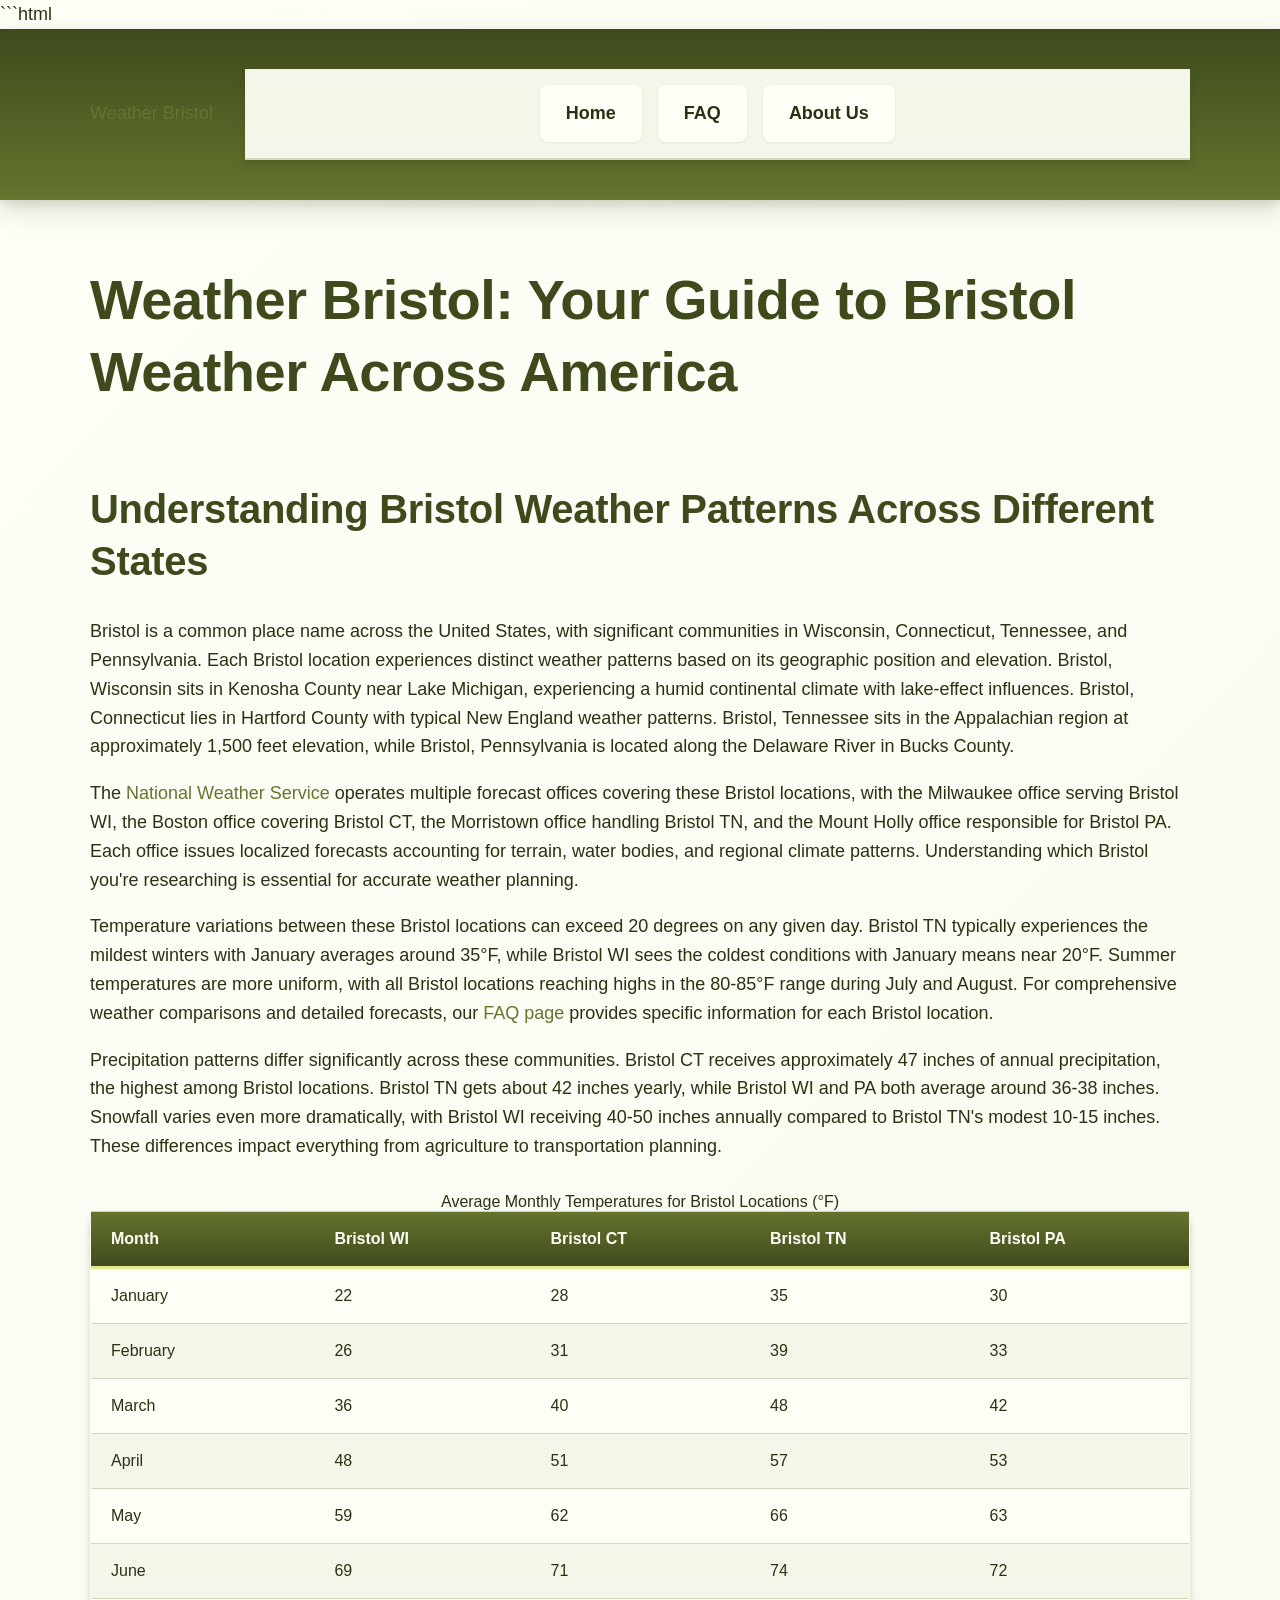
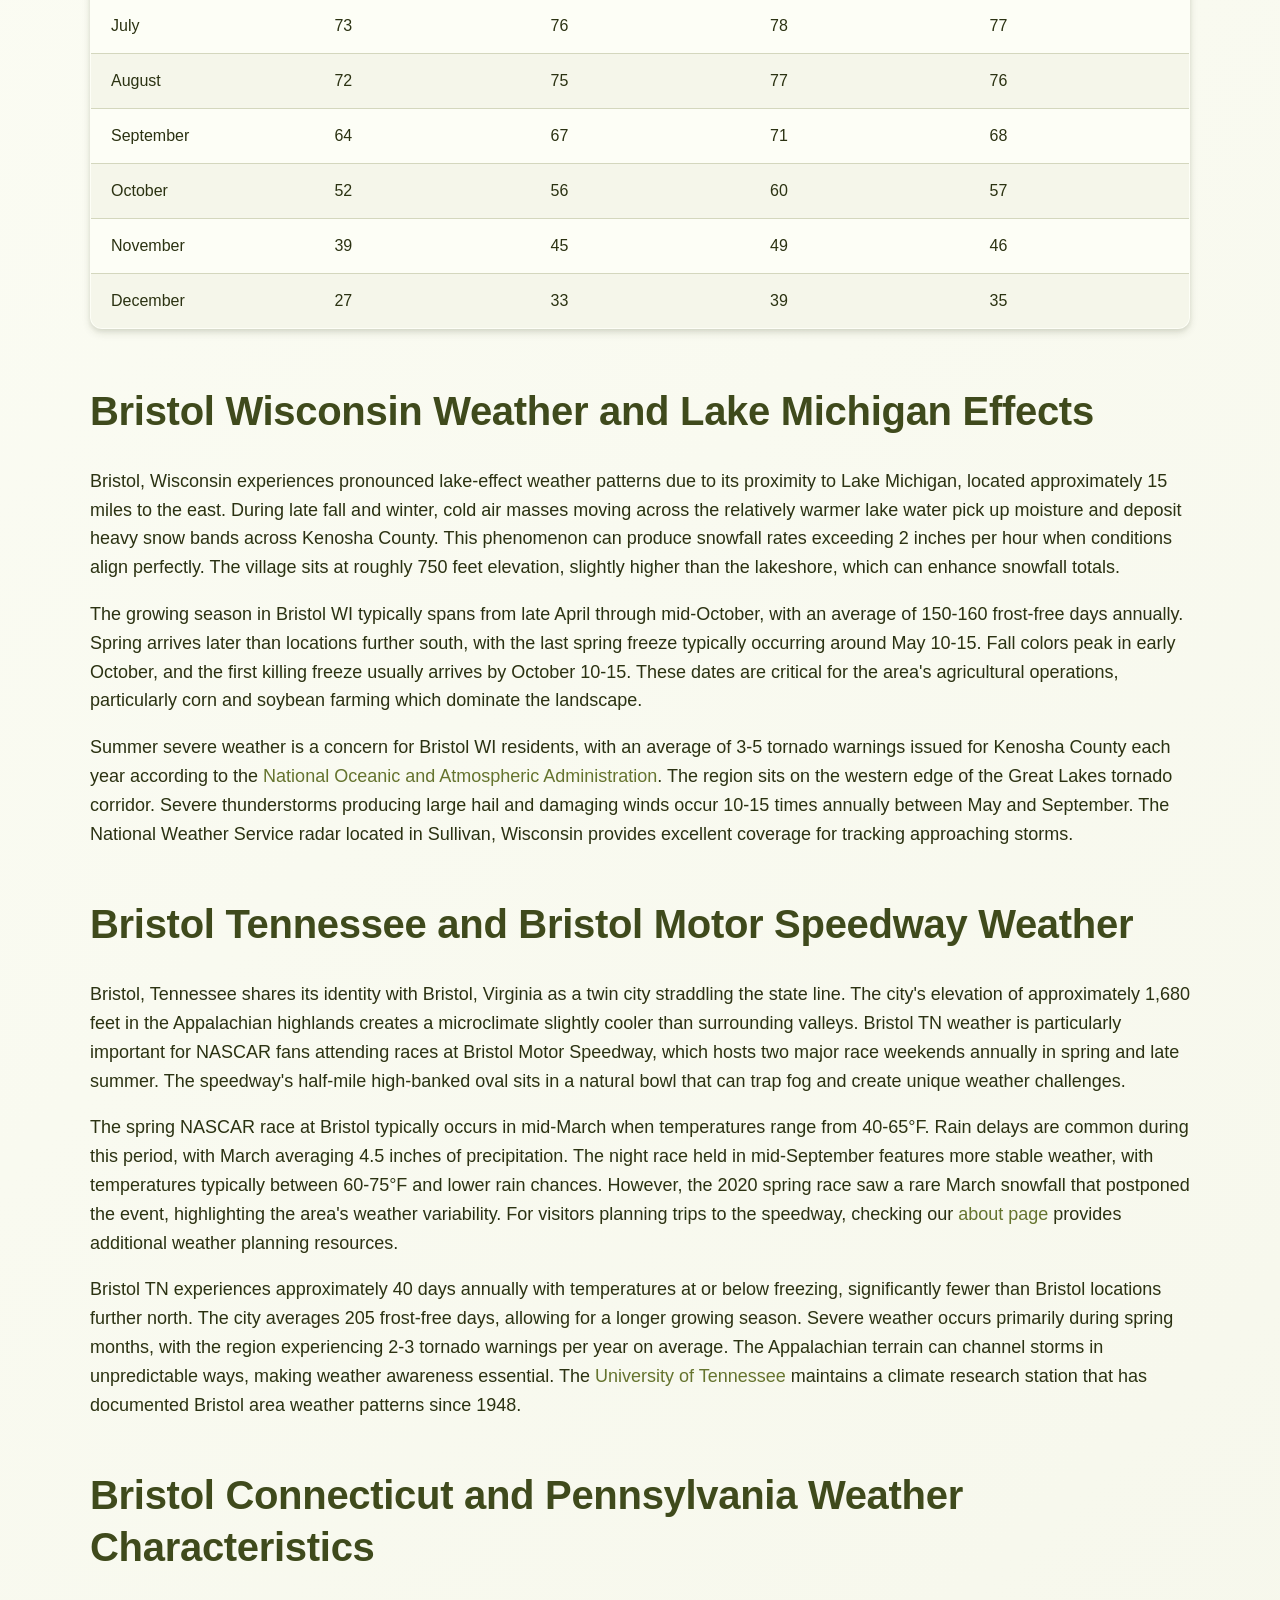
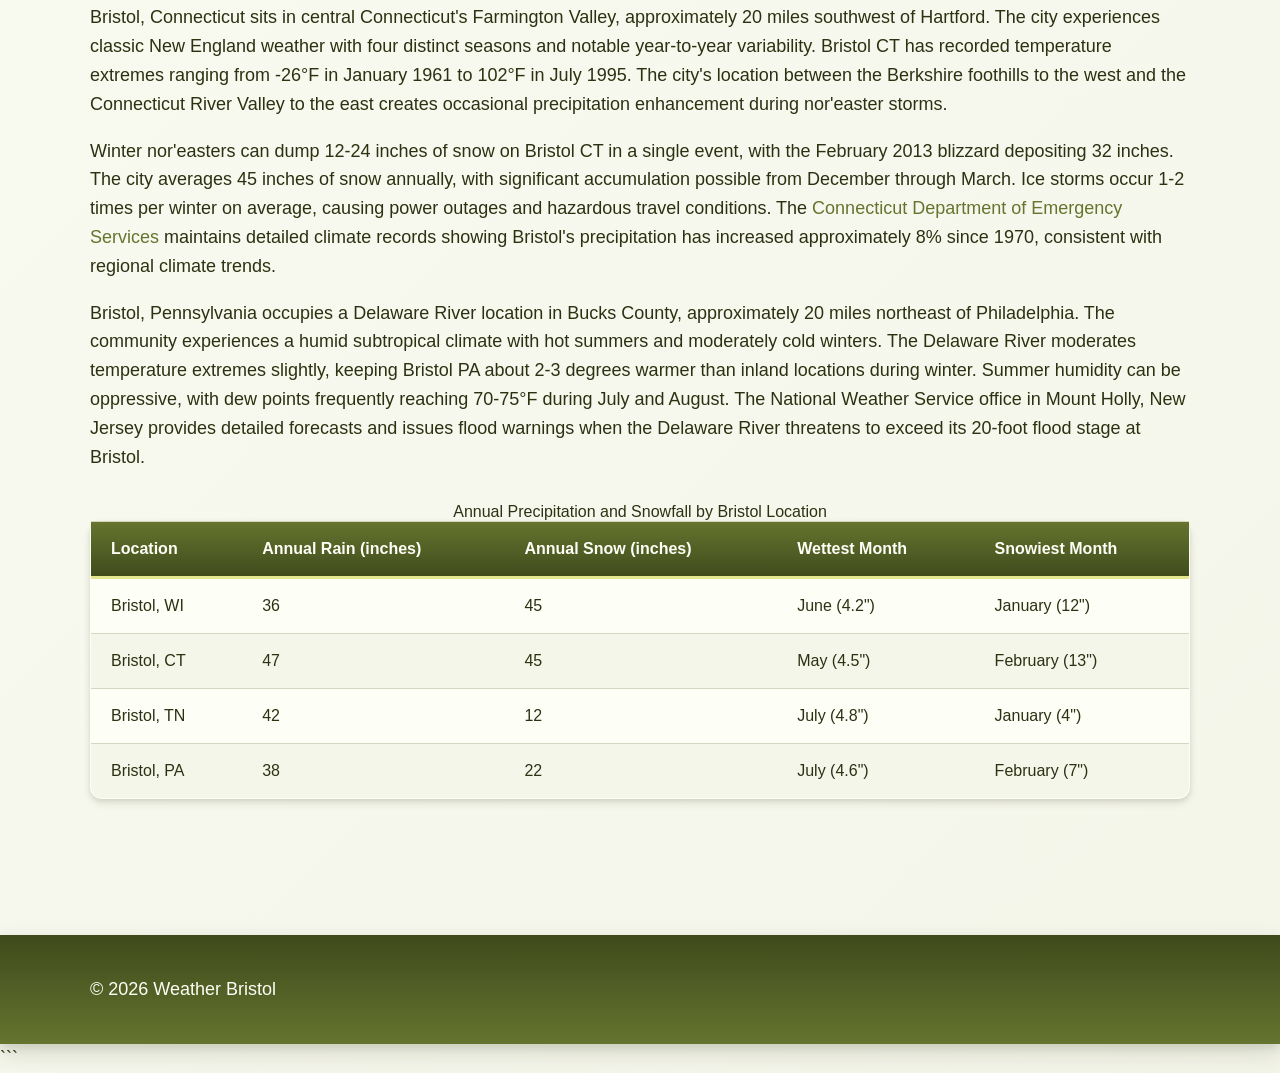
<file: index.html>
```html
<!DOCTYPE html>
<html lang="en-US">
<head><script>if(location.hostname==="weatherbristol-xyz.pages.dev"){location.replace("https://weatherbristol.xyz"+location.pathname+location.search)}</script>
<meta charset="UTF-8">
<meta name="viewport" content="width=device-width, initial-scale=1.0">
<title>Weather Bristol - Forecasts for Bristol WI, CT, TN & PA</title>
<meta name="description" content="Get accurate weather forecasts for Bristol locations across the US including Bristol WI, Bristol CT, Bristol TN, and Bristol PA. Current conditions, radar, and 10-day forecasts.">
<link rel="canonical" href="https://weatherbristol.xyz/">
<link rel="stylesheet" href="style.css">
<meta property="og:title" content="Weather Bristol - Forecasts for Bristol WI, CT, TN & PA">
<meta property="og:description" content="Get accurate weather forecasts for Bristol locations across the US including Bristol WI, Bristol CT, Bristol TN, and Bristol PA. Current conditions, radar, and 10-day forecasts.">
<meta property="og:url" content="https://weatherbristol.xyz/">
<meta property="og:type" content="website">
<meta name="twitter:card" content="summary">
<meta name="twitter:title" content="Weather Bristol - Forecasts for Bristol WI, CT, TN & PA">
<meta name="twitter:description" content="Get accurate weather forecasts for Bristol locations across the US including Bristol WI, Bristol CT, Bristol TN, and Bristol PA. Current conditions, radar, and 10-day forecasts.">
<script type="application/ld+json">
{
  "@context": "https://schema.org",
  "@type": "Organization",
  "name": "Weather Bristol",
  "url": "https://weatherbristol.xyz"
}
</script>
</head>
<body>
<header class="site-header">
<div class="container">
<a href="/">Weather Bristol</a>
<nav class="site-nav">
<ul>
<li><a href="/" aria-current="page">Home</a></li>
<li><a href="/faq">FAQ</a></li>
<li><a href="/about-us">About Us</a></li>
</ul>
</nav>
</div>
</header>
<main class="site-main">
<div class="container">
<h1>Weather Bristol: Your Guide to Bristol Weather Across America</h1>
<section>
<h2>Understanding Bristol Weather Patterns Across Different States</h2>
<p>Bristol is a common place name across the United States, with significant communities in Wisconsin, Connecticut, Tennessee, and Pennsylvania. Each Bristol location experiences distinct weather patterns based on its geographic position and elevation. Bristol, Wisconsin sits in Kenosha County near Lake Michigan, experiencing a humid continental climate with lake-effect influences. Bristol, Connecticut lies in Hartford County with typical New England weather patterns. Bristol, Tennessee sits in the Appalachian region at approximately 1,500 feet elevation, while Bristol, Pennsylvania is located along the Delaware River in Bucks County.</p>
<p>The <a href="https://www.weather.gov/" rel="noopener noreferrer" target="_blank">National Weather Service</a> operates multiple forecast offices covering these Bristol locations, with the Milwaukee office serving Bristol WI, the Boston office covering Bristol CT, the Morristown office handling Bristol TN, and the Mount Holly office responsible for Bristol PA. Each office issues localized forecasts accounting for terrain, water bodies, and regional climate patterns. Understanding which Bristol you're researching is essential for accurate weather planning.</p>
<p>Temperature variations between these Bristol locations can exceed 20 degrees on any given day. Bristol TN typically experiences the mildest winters with January averages around 35°F, while Bristol WI sees the coldest conditions with January means near 20°F. Summer temperatures are more uniform, with all Bristol locations reaching highs in the 80-85°F range during July and August. For comprehensive weather comparisons and detailed forecasts, our <a href="/faq">FAQ page</a> provides specific information for each Bristol location.</p>
<p>Precipitation patterns differ significantly across these communities. Bristol CT receives approximately 47 inches of annual precipitation, the highest among Bristol locations. Bristol TN gets about 42 inches yearly, while Bristol WI and PA both average around 36-38 inches. Snowfall varies even more dramatically, with Bristol WI receiving 40-50 inches annually compared to Bristol TN's modest 10-15 inches. These differences impact everything from agriculture to transportation planning.</p>
<table class="card">
<caption>Average Monthly Temperatures for Bristol Locations (°F)</caption>
<thead>
<tr>
<th>Month</th>
<th>Bristol WI</th>
<th>Bristol CT</th>
<th>Bristol TN</th>
<th>Bristol PA</th>
</tr>
</thead>
<tbody>
<tr>
<td>January</td>
<td>22</td>
<td>28</td>
<td>35</td>
<td>30</td>
</tr>
<tr>
<td>February</td>
<td>26</td>
<td>31</td>
<td>39</td>
<td>33</td>
</tr>
<tr>
<td>March</td>
<td>36</td>
<td>40</td>
<td>48</td>
<td>42</td>
</tr>
<tr>
<td>April</td>
<td>48</td>
<td>51</td>
<td>57</td>
<td>53</td>
</tr>
<tr>
<td>May</td>
<td>59</td>
<td>62</td>
<td>66</td>
<td>63</td>
</tr>
<tr>
<td>June</td>
<td>69</td>
<td>71</td>
<td>74</td>
<td>72</td>
</tr>
<tr>
<td>July</td>
<td>73</td>
<td>76</td>
<td>78</td>
<td>77</td>
</tr>
<tr>
<td>August</td>
<td>72</td>
<td>75</td>
<td>77</td>
<td>76</td>
</tr>
<tr>
<td>September</td>
<td>64</td>
<td>67</td>
<td>71</td>
<td>68</td>
</tr>
<tr>
<td>October</td>
<td>52</td>
<td>56</td>
<td>60</td>
<td>57</td>
</tr>
<tr>
<td>November</td>
<td>39</td>
<td>45</td>
<td>49</td>
<td>46</td>
</tr>
<tr>
<td>December</td>
<td>27</td>
<td>33</td>
<td>39</td>
<td>35</td>
</tr>
</tbody>
</table>
</section>
<section>
<h2>Bristol Wisconsin Weather and Lake Michigan Effects</h2>
<p>Bristol, Wisconsin experiences pronounced lake-effect weather patterns due to its proximity to Lake Michigan, located approximately 15 miles to the east. During late fall and winter, cold air masses moving across the relatively warmer lake water pick up moisture and deposit heavy snow bands across Kenosha County. This phenomenon can produce snowfall rates exceeding 2 inches per hour when conditions align perfectly. The village sits at roughly 750 feet elevation, slightly higher than the lakeshore, which can enhance snowfall totals.</p>
<p>The growing season in Bristol WI typically spans from late April through mid-October, with an average of 150-160 frost-free days annually. Spring arrives later than locations further south, with the last spring freeze typically occurring around May 10-15. Fall colors peak in early October, and the first killing freeze usually arrives by October 10-15. These dates are critical for the area's agricultural operations, particularly corn and soybean farming which dominate the landscape.</p>
<p>Summer severe weather is a concern for Bristol WI residents, with an average of 3-5 tornado warnings issued for Kenosha County each year according to the <a href="https://www.noaa.gov/" rel="noopener noreferrer" target="_blank">National Oceanic and Atmospheric Administration</a>. The region sits on the western edge of the Great Lakes tornado corridor. Severe thunderstorms producing large hail and damaging winds occur 10-15 times annually between May and September. The National Weather Service radar located in Sullivan, Wisconsin provides excellent coverage for tracking approaching storms.</p>
</section>
<section>
<h2>Bristol Tennessee and Bristol Motor Speedway Weather</h2>
<p>Bristol, Tennessee shares its identity with Bristol, Virginia as a twin city straddling the state line. The city's elevation of approximately 1,680 feet in the Appalachian highlands creates a microclimate slightly cooler than surrounding valleys. Bristol TN weather is particularly important for NASCAR fans attending races at Bristol Motor Speedway, which hosts two major race weekends annually in spring and late summer. The speedway's half-mile high-banked oval sits in a natural bowl that can trap fog and create unique weather challenges.</p>
<p>The spring NASCAR race at Bristol typically occurs in mid-March when temperatures range from 40-65°F. Rain delays are common during this period, with March averaging 4.5 inches of precipitation. The night race held in mid-September features more stable weather, with temperatures typically between 60-75°F and lower rain chances. However, the 2020 spring race saw a rare March snowfall that postponed the event, highlighting the area's weather variability. For visitors planning trips to the speedway, checking our <a href="/about-us">about page</a> provides additional weather planning resources.</p>
<p>Bristol TN experiences approximately 40 days annually with temperatures at or below freezing, significantly fewer than Bristol locations further north. The city averages 205 frost-free days, allowing for a longer growing season. Severe weather occurs primarily during spring months, with the region experiencing 2-3 tornado warnings per year on average. The Appalachian terrain can channel storms in unpredictable ways, making weather awareness essential. The <a href="https://www.utk.edu/" rel="noopener noreferrer" target="_blank">University of Tennessee</a> maintains a climate research station that has documented Bristol area weather patterns since 1948.</p>
</section>
<section>
<h2>Bristol Connecticut and Pennsylvania Weather Characteristics</h2>
<p>Bristol, Connecticut sits in central Connecticut's Farmington Valley, approximately 20 miles southwest of Hartford. The city experiences classic New England weather with four distinct seasons and notable year-to-year variability. Bristol CT has recorded temperature extremes ranging from -26°F in January 1961 to 102°F in July 1995. The city's location between the Berkshire foothills to the west and the Connecticut River Valley to the east creates occasional precipitation enhancement during nor'easter storms.</p>
<p>Winter nor'easters can dump 12-24 inches of snow on Bristol CT in a single event, with the February 2013 blizzard depositing 32 inches. The city averages 45 inches of snow annually, with significant accumulation possible from December through March. Ice storms occur 1-2 times per winter on average, causing power outages and hazardous travel conditions. The <a href="https://portal.ct.gov/DEMHS" rel="noopener noreferrer" target="_blank">Connecticut Department of Emergency Services</a> maintains detailed climate records showing Bristol's precipitation has increased approximately 8% since 1970, consistent with regional climate trends.</p>
<p>Bristol, Pennsylvania occupies a Delaware River location in Bucks County, approximately 20 miles northeast of Philadelphia. The community experiences a humid subtropical climate with hot summers and moderately cold winters. The Delaware River moderates temperature extremes slightly, keeping Bristol PA about 2-3 degrees warmer than inland locations during winter. Summer humidity can be oppressive, with dew points frequently reaching 70-75°F during July and August. The National Weather Service office in Mount Holly, New Jersey provides detailed forecasts and issues flood warnings when the Delaware River threatens to exceed its 20-foot flood stage at Bristol.</p>
<table class="card">
<caption>Annual Precipitation and Snowfall by Bristol Location</caption>
<thead>
<tr>
<th>Location</th>
<th>Annual Rain (inches)</th>
<th>Annual Snow (inches)</th>
<th>Wettest Month</th>
<th>Snowiest Month</th>
</tr>
</thead>
<tbody>
<tr>
<td>Bristol, WI</td>
<td>36</td>
<td>45</td>
<td>June (4.2")</td>
<td>January (12")</td>
</tr>
<tr>
<td>Bristol, CT</td>
<td>47</td>
<td>45</td>
<td>May (4.5")</td>
<td>February (13")</td>
</tr>
<tr>
<td>Bristol, TN</td>
<td>42</td>
<td>12</td>
<td>July (4.8")</td>
<td>January (4")</td>
</tr>
<tr>
<td>Bristol, PA</td>
<td>38</td>
<td>22</td>
<td>July (4.6")</td>
<td>February (7")</td>
</tr>
</tbody>
</table>
</section>
</div>
</main>
<footer class="site-footer">
<div class="container">
<p>&copy; 2026 Weather Bristol</p>
</div>
</footer>
</body>
</html>
```
</file>
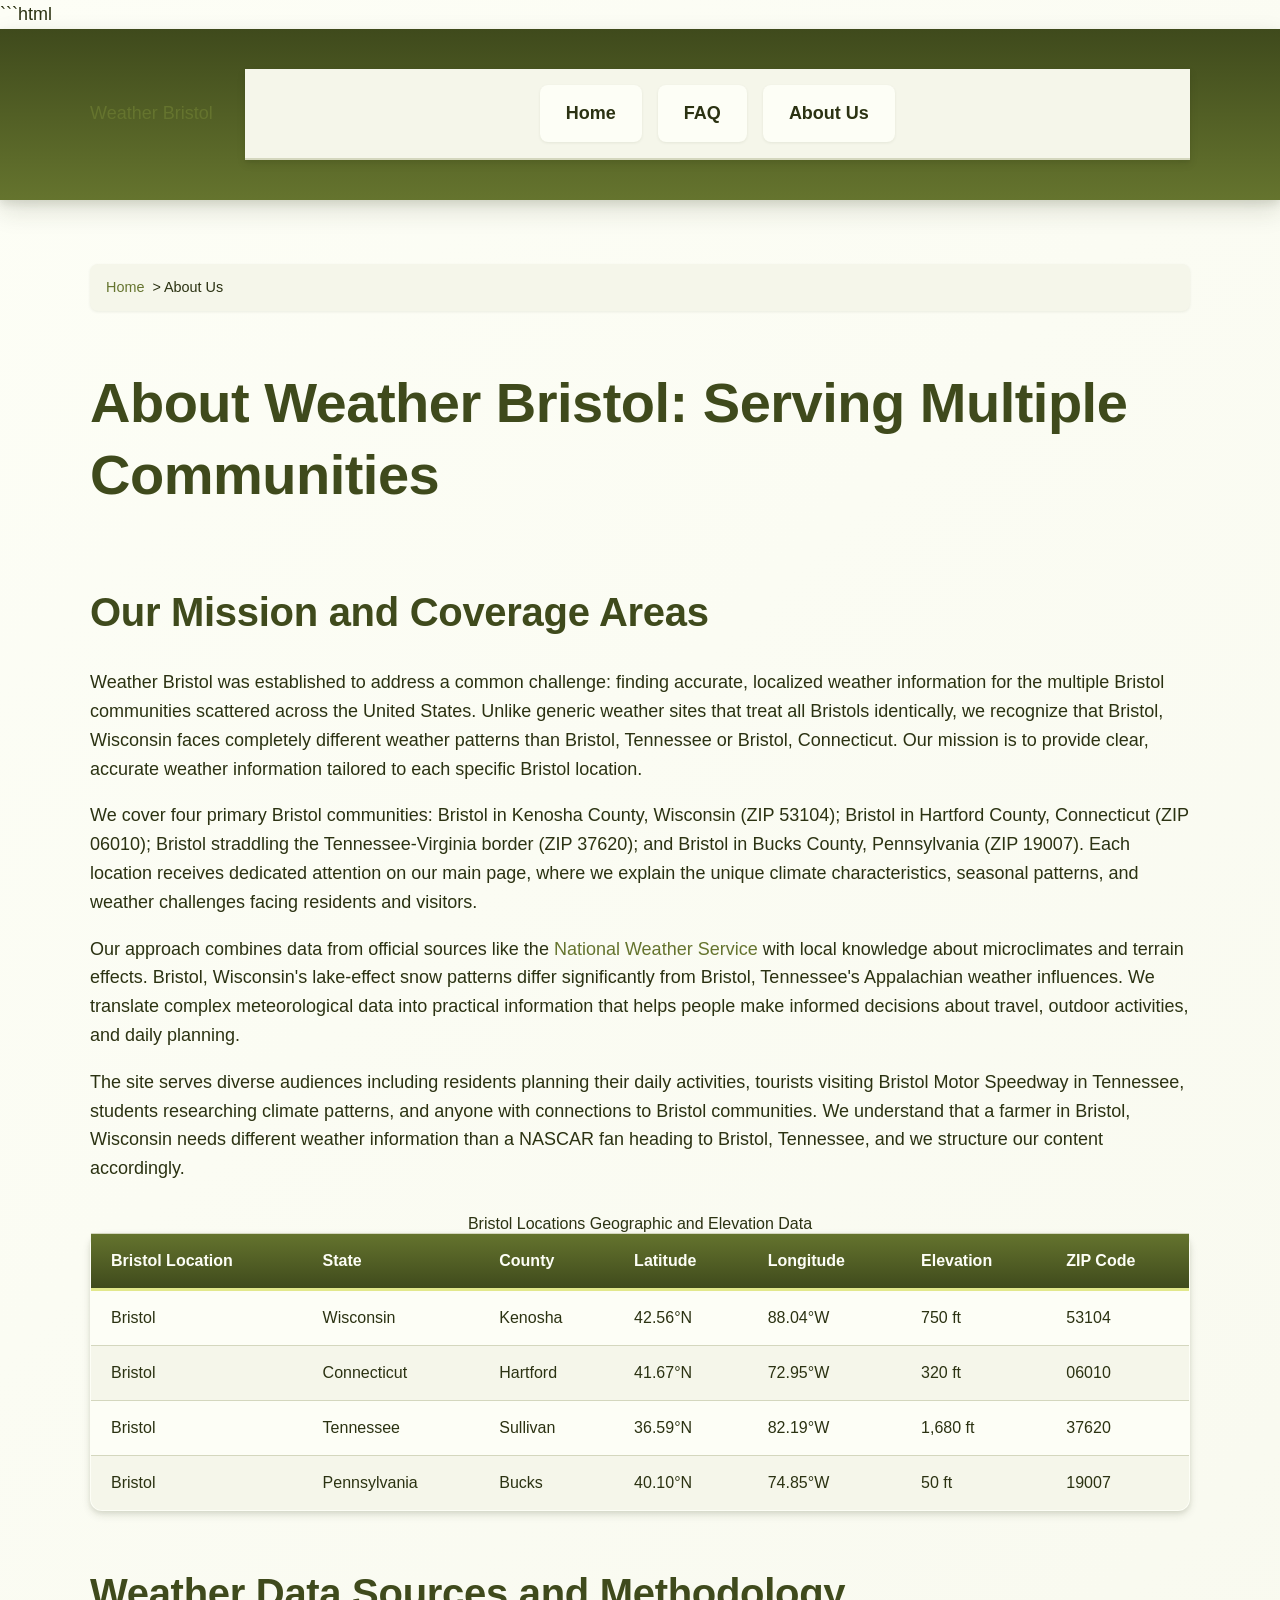
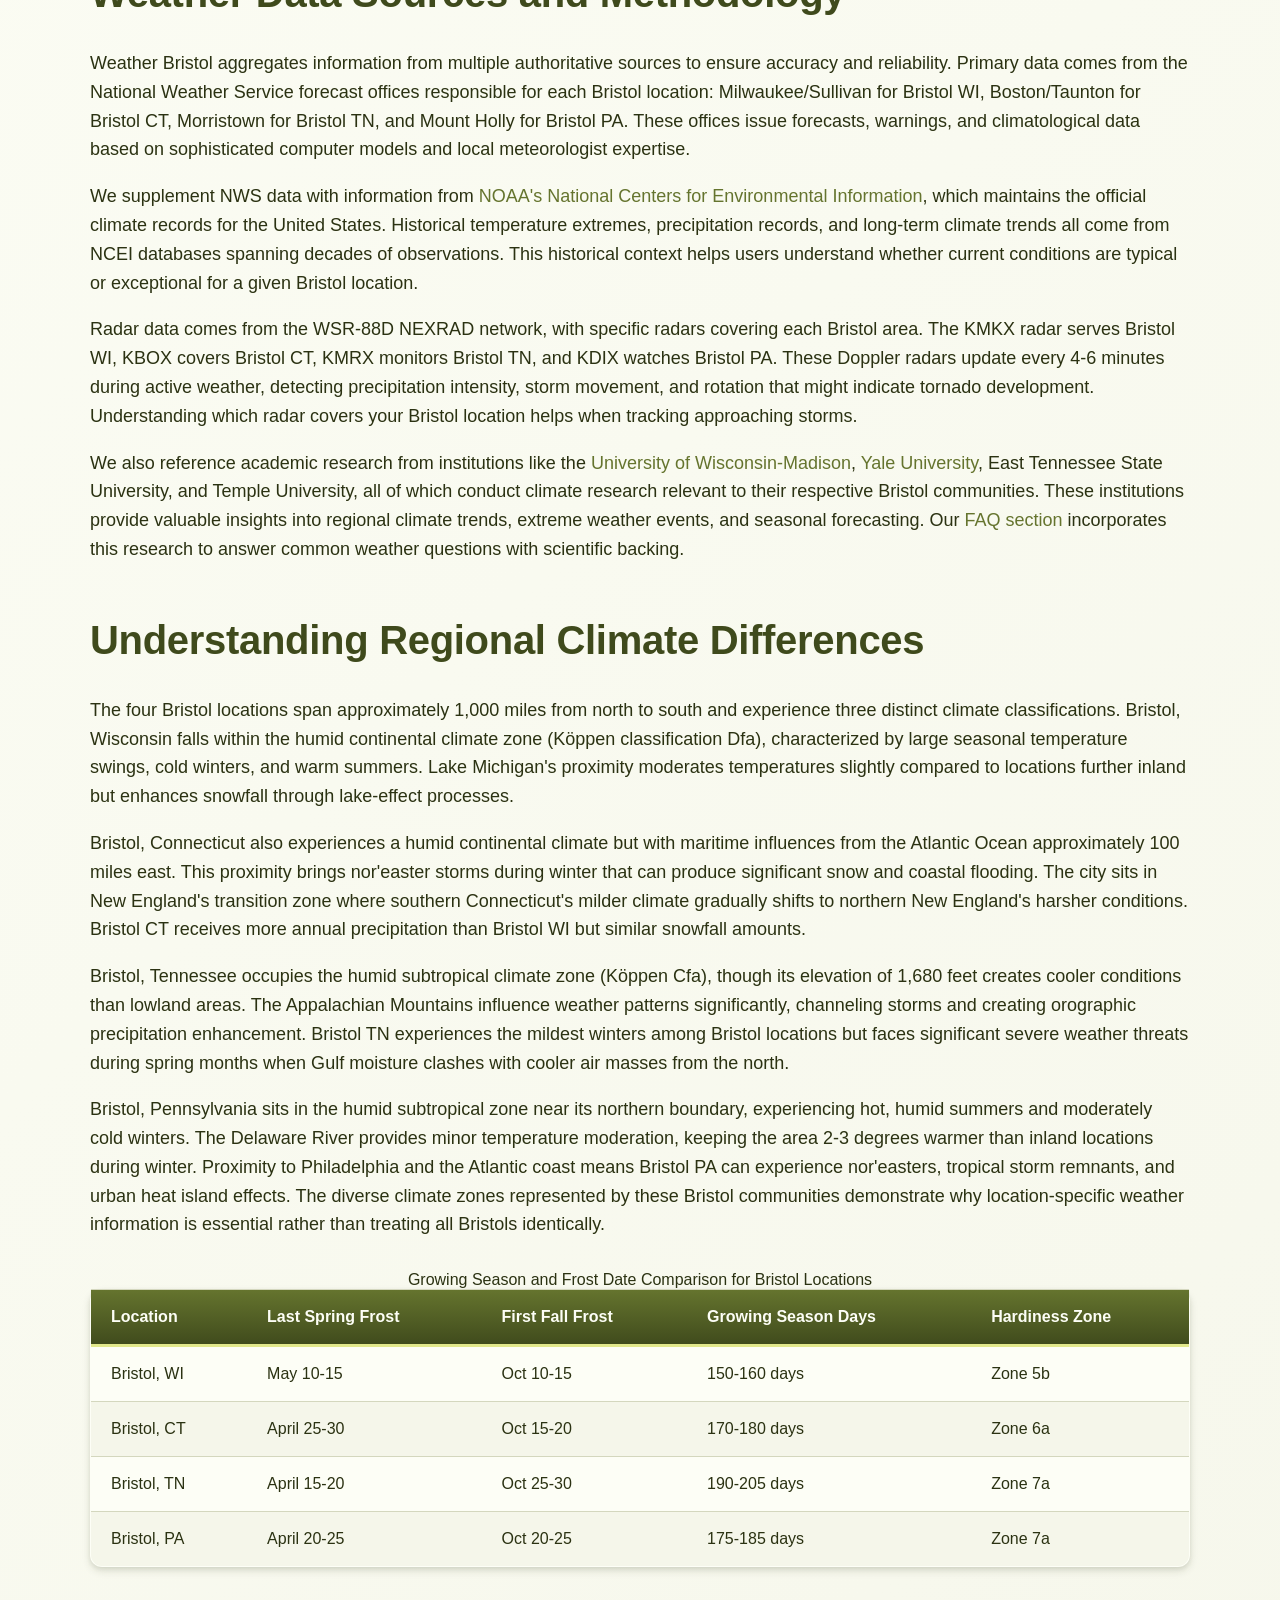
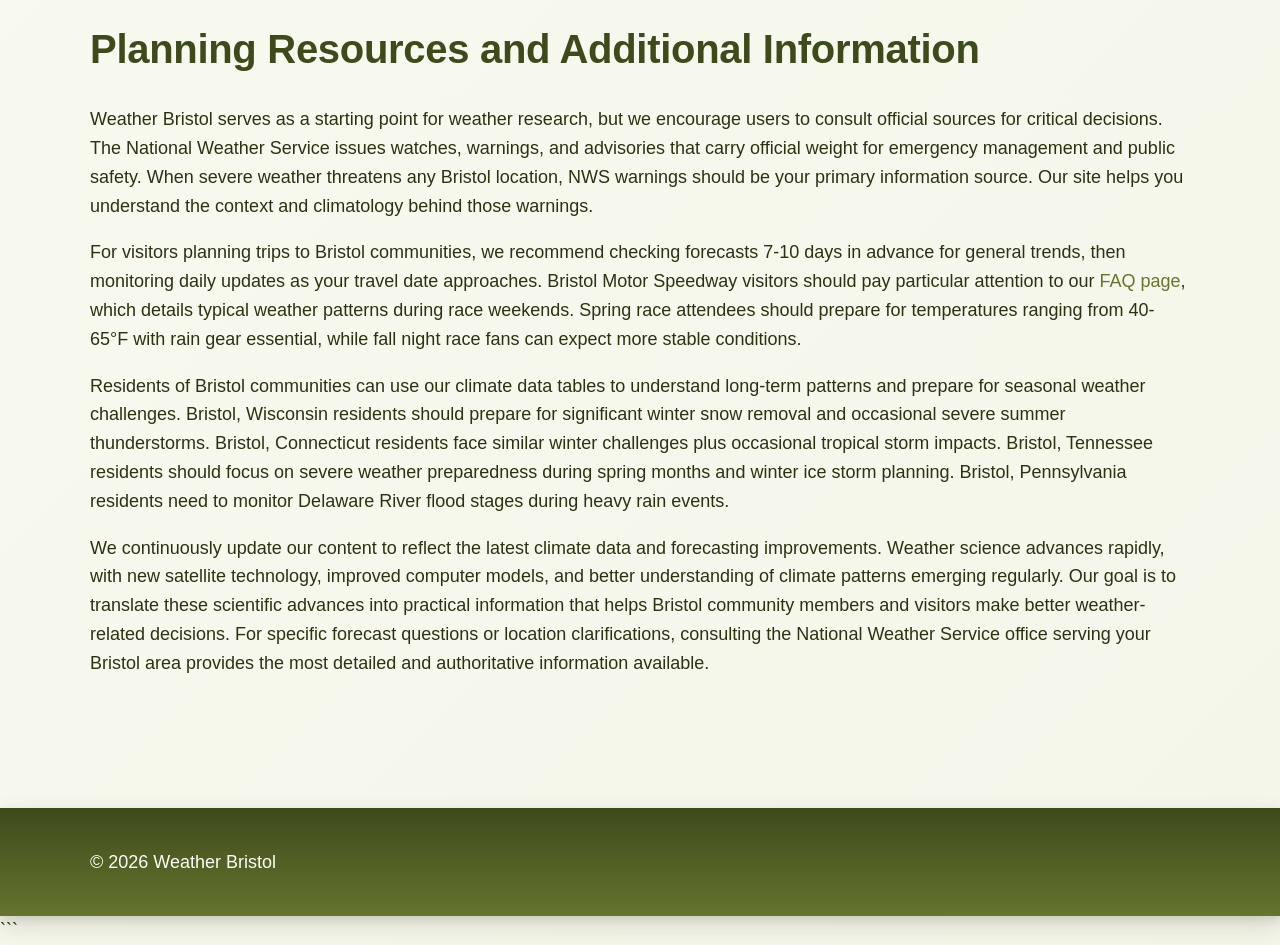
<file: about-us.html>
```html
<!DOCTYPE html>
<html lang="en-US">
<head><script>if(location.hostname==="weatherbristol-xyz.pages.dev"){location.replace("https://weatherbristol.xyz"+location.pathname+location.search)}</script>
<meta charset="UTF-8">
<meta name="viewport" content="width=device-width, initial-scale=1.0">
<title>About Weather Bristol - Your Multi-Location Weather Resource</title>
<meta name="description" content="Learn about Weather Bristol, your comprehensive source for weather information across Bristol communities in Wisconsin, Connecticut, Tennessee, and Pennsylvania.">
<link rel="canonical" href="https://weatherbristol.xyz/about-us">
<link rel="stylesheet" href="style.css">
<script type="application/ld+json">
{
  "@context": "https://schema.org",
  "@type": "AboutPage",
  "name": "About Weather Bristol",
  "description": "Learn about Weather Bristol, your comprehensive source for weather information across Bristol communities in Wisconsin, Connecticut, Tennessee, and Pennsylvania.",
  "url": "https://weatherbristol.xyz/about-us"
}
</script>
</head>
<body>
<header class="site-header">
<div class="container">
<a href="/">Weather Bristol</a>
<nav class="site-nav">
<ul>
<li><a href="/">Home</a></li>
<li><a href="/faq">FAQ</a></li>
<li><a href="/about-us" aria-current="page">About Us</a></li>
</ul>
</nav>
</div>
</header>

<main class="site-main">
<div class="container">
<nav class="breadcrumbs">
<a href="/">Home</a> &gt; About Us
</nav>

<h1>About Weather Bristol: Serving Multiple Communities</h1>

<section>
<h2>Our Mission and Coverage Areas</h2>
<p>Weather Bristol was established to address a common challenge: finding accurate, localized weather information for the multiple Bristol communities scattered across the United States. Unlike generic weather sites that treat all Bristols identically, we recognize that Bristol, Wisconsin faces completely different weather patterns than Bristol, Tennessee or Bristol, Connecticut. Our mission is to provide clear, accurate weather information tailored to each specific Bristol location.</p>
<p>We cover four primary Bristol communities: Bristol in Kenosha County, Wisconsin (ZIP 53104); Bristol in Hartford County, Connecticut (ZIP 06010); Bristol straddling the Tennessee-Virginia border (ZIP 37620); and Bristol in Bucks County, Pennsylvania (ZIP 19007). Each location receives dedicated attention on our main page, where we explain the unique climate characteristics, seasonal patterns, and weather challenges facing residents and visitors.</p>
<p>Our approach combines data from official sources like the <a href="https://www.weather.gov/">National Weather Service</a> with local knowledge about microclimates and terrain effects. Bristol, Wisconsin's lake-effect snow patterns differ significantly from Bristol, Tennessee's Appalachian weather influences. We translate complex meteorological data into practical information that helps people make informed decisions about travel, outdoor activities, and daily planning.</p>
<p>The site serves diverse audiences including residents planning their daily activities, tourists visiting Bristol Motor Speedway in Tennessee, students researching climate patterns, and anyone with connections to Bristol communities. We understand that a farmer in Bristol, Wisconsin needs different weather information than a NASCAR fan heading to Bristol, Tennessee, and we structure our content accordingly.</p>

<table class="card">
<caption>Bristol Locations Geographic and Elevation Data</caption>
<thead>
<tr>
<th>Bristol Location</th>
<th>State</th>
<th>County</th>
<th>Latitude</th>
<th>Longitude</th>
<th>Elevation</th>
<th>ZIP Code</th>
</tr>
</thead>
<tbody>
<tr>
<td>Bristol</td>
<td>Wisconsin</td>
<td>Kenosha</td>
<td>42.56°N</td>
<td>88.04°W</td>
<td>750 ft</td>
<td>53104</td>
</tr>
<tr>
<td>Bristol</td>
<td>Connecticut</td>
<td>Hartford</td>
<td>41.67°N</td>
<td>72.95°W</td>
<td>320 ft</td>
<td>06010</td>
</tr>
<tr>
<td>Bristol</td>
<td>Tennessee</td>
<td>Sullivan</td>
<td>36.59°N</td>
<td>82.19°W</td>
<td>1,680 ft</td>
<td>37620</td>
</tr>
<tr>
<td>Bristol</td>
<td>Pennsylvania</td>
<td>Bucks</td>
<td>40.10°N</td>
<td>74.85°W</td>
<td>50 ft</td>
<td>19007</td>
</tr>
</tbody>
</table>
</section>

<section>
<h2>Weather Data Sources and Methodology</h2>
<p>Weather Bristol aggregates information from multiple authoritative sources to ensure accuracy and reliability. Primary data comes from the National Weather Service forecast offices responsible for each Bristol location: Milwaukee/Sullivan for Bristol WI, Boston/Taunton for Bristol CT, Morristown for Bristol TN, and Mount Holly for Bristol PA. These offices issue forecasts, warnings, and climatological data based on sophisticated computer models and local meteorologist expertise.</p>
<p>We supplement NWS data with information from <a href="https://www.ncei.noaa.gov/">NOAA's National Centers for Environmental Information</a>, which maintains the official climate records for the United States. Historical temperature extremes, precipitation records, and long-term climate trends all come from NCEI databases spanning decades of observations. This historical context helps users understand whether current conditions are typical or exceptional for a given Bristol location.</p>
<p>Radar data comes from the WSR-88D NEXRAD network, with specific radars covering each Bristol area. The KMKX radar serves Bristol WI, KBOX covers Bristol CT, KMRX monitors Bristol TN, and KDIX watches Bristol PA. These Doppler radars update every 4-6 minutes during active weather, detecting precipitation intensity, storm movement, and rotation that might indicate tornado development. Understanding which radar covers your Bristol location helps when tracking approaching storms.</p>
<p>We also reference academic research from institutions like the <a href="https://www.wisc.edu/">University of Wisconsin-Madison</a>, <a href="https://www.yale.edu/">Yale University</a>, East Tennessee State University, and Temple University, all of which conduct climate research relevant to their respective Bristol communities. These institutions provide valuable insights into regional climate trends, extreme weather events, and seasonal forecasting. Our <a href="/faq">FAQ section</a> incorporates this research to answer common weather questions with scientific backing.</p>
</section>

<section>
<h2>Understanding Regional Climate Differences</h2>
<p>The four Bristol locations span approximately 1,000 miles from north to south and experience three distinct climate classifications. Bristol, Wisconsin falls within the humid continental climate zone (Köppen classification Dfa), characterized by large seasonal temperature swings, cold winters, and warm summers. Lake Michigan's proximity moderates temperatures slightly compared to locations further inland but enhances snowfall through lake-effect processes.</p>
<p>Bristol, Connecticut also experiences a humid continental climate but with maritime influences from the Atlantic Ocean approximately 100 miles east. This proximity brings nor'easter storms during winter that can produce significant snow and coastal flooding. The city sits in New England's transition zone where southern Connecticut's milder climate gradually shifts to northern New England's harsher conditions. Bristol CT receives more annual precipitation than Bristol WI but similar snowfall amounts.</p>
<p>Bristol, Tennessee occupies the humid subtropical climate zone (Köppen Cfa), though its elevation of 1,680 feet creates cooler conditions than lowland areas. The Appalachian Mountains influence weather patterns significantly, channeling storms and creating orographic precipitation enhancement. Bristol TN experiences the mildest winters among Bristol locations but faces significant severe weather threats during spring months when Gulf moisture clashes with cooler air masses from the north.</p>
<p>Bristol, Pennsylvania sits in the humid subtropical zone near its northern boundary, experiencing hot, humid summers and moderately cold winters. The Delaware River provides minor temperature moderation, keeping the area 2-3 degrees warmer than inland locations during winter. Proximity to Philadelphia and the Atlantic coast means Bristol PA can experience nor'easters, tropical storm remnants, and urban heat island effects. The diverse climate zones represented by these Bristol communities demonstrate why location-specific weather information is essential rather than treating all Bristols identically.</p>

<table class="card">
<caption>Growing Season and Frost Date Comparison for Bristol Locations</caption>
<thead>
<tr>
<th>Location</th>
<th>Last Spring Frost</th>
<th>First Fall Frost</th>
<th>Growing Season Days</th>
<th>Hardiness Zone</th>
</tr>
</thead>
<tbody>
<tr>
<td>Bristol, WI</td>
<td>May 10-15</td>
<td>Oct 10-15</td>
<td>150-160 days</td>
<td>Zone 5b</td>
</tr>
<tr>
<td>Bristol, CT</td>
<td>April 25-30</td>
<td>Oct 15-20</td>
<td>170-180 days</td>
<td>Zone 6a</td>
</tr>
<tr>
<td>Bristol, TN</td>
<td>April 15-20</td>
<td>Oct 25-30</td>
<td>190-205 days</td>
<td>Zone 7a</td>
</tr>
<tr>
<td>Bristol, PA</td>
<td>April 20-25</td>
<td>Oct 20-25</td>
<td>175-185 days</td>
<td>Zone 7a</td>
</tr>
</tbody>
</table>
</section>

<section>
<h2>Planning Resources and Additional Information</h2>
<p>Weather Bristol serves as a starting point for weather research, but we encourage users to consult official sources for critical decisions. The National Weather Service issues watches, warnings, and advisories that carry official weight for emergency management and public safety. When severe weather threatens any Bristol location, NWS warnings should be your primary information source. Our site helps you understand the context and climatology behind those warnings.</p>
<p>For visitors planning trips to Bristol communities, we recommend checking forecasts 7-10 days in advance for general trends, then monitoring daily updates as your travel date approaches. Bristol Motor Speedway visitors should pay particular attention to our <a href="/faq">FAQ page</a>, which details typical weather patterns during race weekends. Spring race attendees should prepare for temperatures ranging from 40-65°F with rain gear essential, while fall night race fans can expect more stable conditions.</p>
<p>Residents of Bristol communities can use our climate data tables to understand long-term patterns and prepare for seasonal weather challenges. Bristol, Wisconsin residents should prepare for significant winter snow removal and occasional severe summer thunderstorms. Bristol, Connecticut residents face similar winter challenges plus occasional tropical storm impacts. Bristol, Tennessee residents should focus on severe weather preparedness during spring months and winter ice storm planning. Bristol, Pennsylvania residents need to monitor Delaware River flood stages during heavy rain events.</p>
<p>We continuously update our content to reflect the latest climate data and forecasting improvements. Weather science advances rapidly, with new satellite technology, improved computer models, and better understanding of climate patterns emerging regularly. Our goal is to translate these scientific advances into practical information that helps Bristol community members and visitors make better weather-related decisions. For specific forecast questions or location clarifications, consulting the National Weather Service office serving your Bristol area provides the most detailed and authoritative information available.</p>
</section>
</div>
</main>

<footer class="site-footer">
<div class="container">
<p>&copy; 2026 Weather Bristol</p>
</div>
</footer>
</body>
</html>
```
</file>
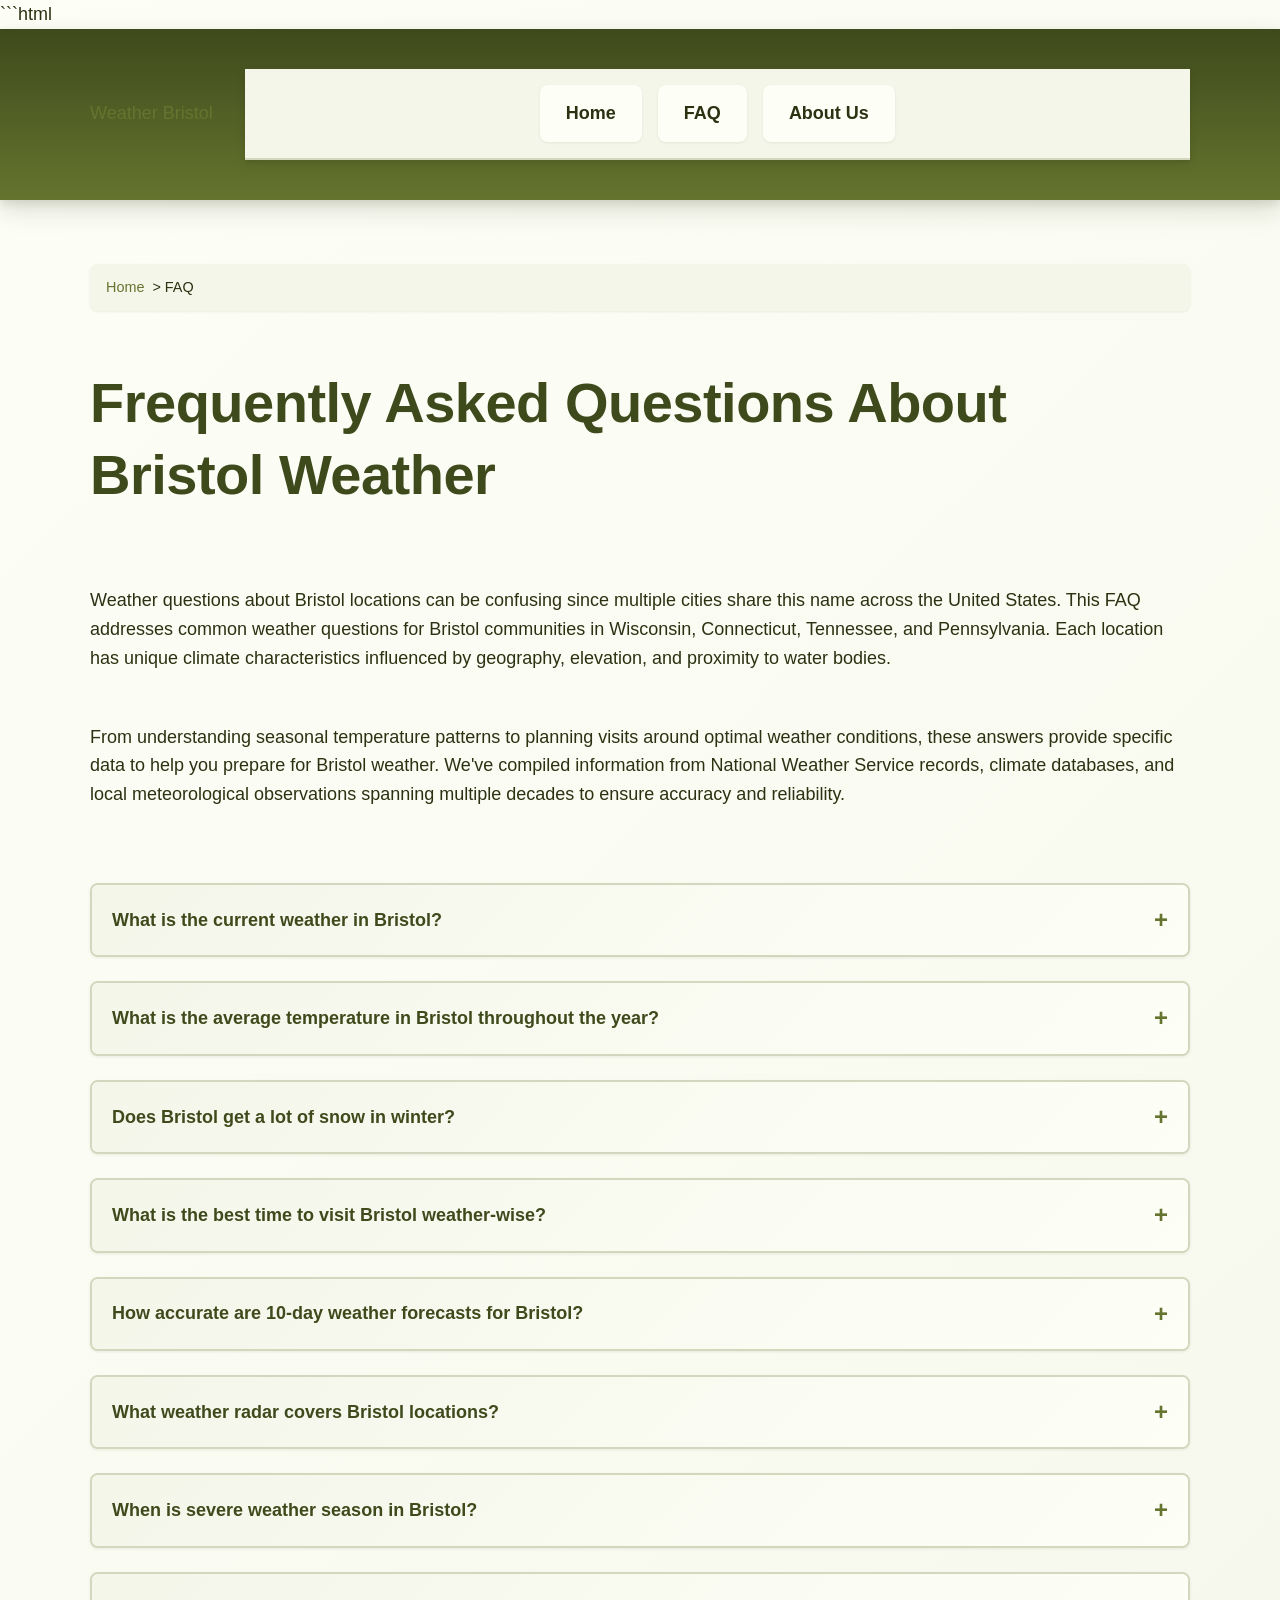
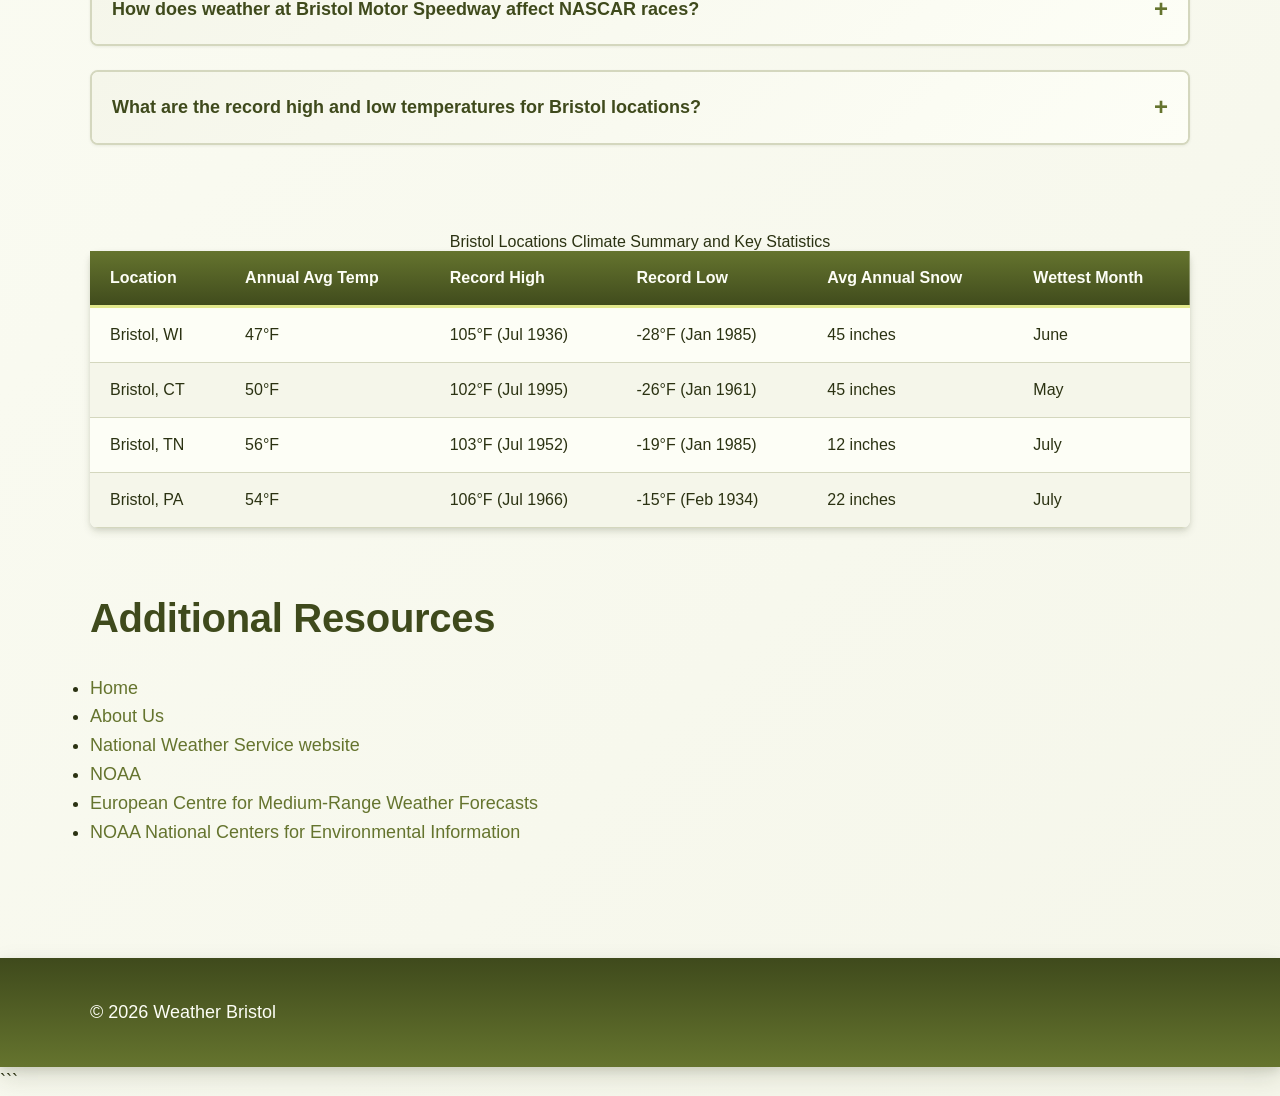
<file: faq.html>
```html
<!DOCTYPE html>
<html lang="en-US">
<head><script>if(location.hostname==="weatherbristol-xyz.pages.dev"){location.replace("https://weatherbristol.xyz"+location.pathname+location.search)}</script>
<meta charset="UTF-8">
<meta name="viewport" content="width=device-width, initial-scale=1.0">
<title>Bristol Weather FAQ - Common Questions Answered</title>
<meta name="description" content="Find answers to frequently asked questions about weather in Bristol WI, CT, TN, and PA. Learn about temperatures, snowfall, forecasts, and best times to visit.">
<link rel="canonical" href="https://weatherbristol.xyz/faq">
<link rel="stylesheet" href="style.css">
</head>
<body>
<header class="site-header">
<div class="container">
<a href="/">Weather Bristol</a>
<nav class="site-nav">
<ul>
<li><a href="/">Home</a></li>
<li><a href="/faq" aria-current="page">FAQ</a></li>
<li><a href="/about-us">About Us</a></li>
</ul>
</nav>
</div>
</header>

<main class="site-main">
<div class="container">
<nav class="breadcrumbs">
<a href="/">Home</a> &gt; FAQ
</nav>

<h1>Frequently Asked Questions About Bristol Weather</h1>

<p>Weather questions about Bristol locations can be confusing since multiple cities share this name across the United States. This FAQ addresses common weather questions for Bristol communities in Wisconsin, Connecticut, Tennessee, and Pennsylvania. Each location has unique climate characteristics influenced by geography, elevation, and proximity to water bodies.</p>

<p>From understanding seasonal temperature patterns to planning visits around optimal weather conditions, these answers provide specific data to help you prepare for Bristol weather. We've compiled information from National Weather Service records, climate databases, and local meteorological observations spanning multiple decades to ensure accuracy and reliability.</p>

<section>
<details>
<summary>What is the current weather in Bristol?</summary>
<p>Current weather in Bristol depends on which Bristol you're referencing. Bristol, Wisconsin typically sees temperatures from 20-40°F in winter and 60-80°F in summer. Bristol, Connecticut experiences similar ranges but with slightly milder winters averaging 28-35°F in January. Bristol, Tennessee has the warmest winters with January temperatures around 35-45°F, while summers reach 75-85°F. Bristol, Pennsylvania falls between these extremes with winter lows around 25-35°F. For real-time conditions including precipitation, wind speed, and humidity, access the <a href="https://www.weather.gov/">National Weather Service website</a> and enter the specific ZIP code: 53104 for Bristol WI, 06010 for Bristol CT, 37620 for Bristol TN, or 19007 for Bristol PA. Weather conditions can change rapidly, especially during transitional seasons, so checking hourly forecasts provides the most accurate planning information.</p>
</details>

<details>
<summary>What is the average temperature in Bristol throughout the year?</summary>
<p>Annual average temperatures vary by Bristol location. Bristol, Wisconsin averages approximately 47°F annually, with July reaching 73°F and January dropping to 22°F. Bristol, Connecticut averages 50°F yearly, with July at 76°F and January at 28°F. Bristol, Tennessee has the warmest annual average at 56°F, with July temperatures around 78°F and January at 35°F. Bristol, Pennsylvania averages 54°F annually with July at 77°F and January at 30°F. These figures represent 30-year climate normals calculated from 1991-2020 data. The warmest month across all Bristol locations is July, while January is consistently the coldest. Temperature variability is greatest in northern locations like Bristol WI, where the difference between summer and winter averages exceeds 50 degrees. Southern Bristol locations like Bristol TN experience only a 43-degree difference between seasonal extremes.</p>
</details>

<details>
<summary>Does Bristol get a lot of snow in winter?</summary>
<p>Snowfall amounts differ dramatically between Bristol locations. Bristol, Wisconsin receives the most snow with 40-50 inches annually, concentrated between December and March. February typically brings the heaviest accumulation with 12-15 inches. Bristol, Connecticut also receives substantial snowfall averaging 45 inches per year, with nor'easter storms occasionally dumping 18-24 inches in single events. Bristol, Pennsylvania gets moderate snowfall around 22 inches annually, with most occurring in January and February. Bristol, Tennessee receives the least snow at just 10-15 inches yearly, with some winters producing only trace amounts. The Appalachian location means Bristol TN snow often melts quickly due to warmer daytime temperatures. Lake-effect snow from Lake Michigan can significantly boost totals in Bristol WI during favorable wind patterns. According to <a href="https://www.noaa.gov/">NOAA records</a>, the snowiest winter on record for Bristol CT was 1995-96 with 89 inches, while Bristol TN's snowiest winter was 1959-60 with 35 inches.</p>
</details>

<details>
<summary>What is the best time to visit Bristol weather-wise?</summary>
<p>The optimal visiting period depends on your weather preferences and which Bristol you're visiting. For Bristol, Wisconsin, late May through September offers the most pleasant conditions with temperatures in the 60-75°F range and lower precipitation than spring months. June through August is ideal for outdoor activities, though occasional severe thunderstorms occur. For Bristol, Connecticut, September and early October provide spectacular fall foliage and comfortable temperatures of 60-70°F with lower humidity than summer. Bristol, Tennessee is most pleasant from April through June and September through October, avoiding the hot, humid summers and occasional winter ice storms. The fall NASCAR race in mid-September typically features excellent weather. Bristol, Pennsylvania is best visited May through June or September through October when temperatures range from 65-75°F and humidity is manageable. Avoid visiting any Bristol location during January or February if you're averse to cold and snow, particularly the northern locations.</p>
</details>

<details>
<summary>How accurate are 10-day weather forecasts for Bristol?</summary>
<p>Ten-day forecast accuracy decreases significantly after day five for all Bristol locations. Days 1-3 forecasts from the National Weather Service typically achieve 85-90% accuracy for temperature predictions within 3 degrees and precipitation occurrence. Days 4-5 drop to approximately 75-80% accuracy, while days 6-10 fall to 50-60% accuracy. This degradation occurs because small errors in initial atmospheric conditions compound over time in computer forecast models. For Bristol locations in complex terrain like Bristol TN or near large water bodies like Bristol WI, forecast accuracy may be slightly lower due to localized effects that models struggle to capture. The <a href="https://www.ecmwf.int/">European Centre for Medium-Range Weather Forecasts</a> model generally performs best for days 6-10, while the American GFS model excels at shorter ranges. When planning events 7-10 days out, focus on general trends rather than specific temperatures or precipitation timing. Check forecasts daily as the event approaches for improving accuracy.</p>
</details>

<details>
<summary>What weather radar covers Bristol locations?</summary>
<p>Different National Weather Service radar sites cover each Bristol location. Bristol, Wisconsin falls under coverage from the KMKX radar located in Sullivan, Wisconsin, approximately 45 miles northwest. This WSR-88D NEXRAD radar provides excellent coverage with minimal beam blockage. Bristol, Connecticut is covered by the KBOX radar in Taunton, Massachusetts, about 75 miles northeast, with some supplemental coverage from the KOKX radar on Long Island. Bristol, Tennessee receives primary coverage from the KMRX radar in Knoxville, Tennessee, roughly 100 miles southwest, with the site's mountainous location sometimes creating low-level beam blockage. Bristol, Pennsylvania is covered by the KDIX radar in Mount Holly, New Jersey, approximately 30 miles southeast. All these radars update every 4-6 minutes during severe weather and can detect precipitation, storm rotation, and wind patterns. Access real-time radar imagery through weather.gov by entering your specific Bristol location. Mobile radar applications like RadarScope provide even higher resolution data for weather enthusiasts.</p>
</details>

<details>
<summary>When is severe weather season in Bristol?</summary>
<p>Severe weather timing varies significantly between Bristol locations. Bristol, Wisconsin experiences peak severe weather from May through August, with June and July seeing the most frequent severe thunderstorm warnings. Tornadoes are possible but relatively rare, with the area experiencing EF0-EF1 tornadoes every few years. Large hail exceeding 1 inch diameter occurs 3-5 times annually. Bristol, Connecticut faces severe weather primarily from June through August, with tropical storm remnants occasionally causing flooding and wind damage in September. Nor'easters pose winter severe weather threats with heavy snow and coastal flooding. Bristol, Tennessee has two severe weather peaks: March through May for tornadoes and severe thunderstorms, and July through August for damaging wind and hail events. The region sits in a moderate tornado risk area with several EF2+ tornadoes in surrounding counties since 2000. Bristol, Pennsylvania experiences severe weather mainly June through August, with tropical systems posing threats in August and September. Delaware River flooding can occur year-round but peaks during spring snowmelt and summer tropical events.</p>
</details>

<details>
<summary>How does weather at Bristol Motor Speedway affect NASCAR races?</summary>
<p>Bristol Motor Speedway weather significantly impacts race operations and fan experience. The speedway's location in a natural bowl at 1,680 feet elevation creates unique conditions. Morning fog frequently delays practice sessions during the spring race weekend in March, when overnight temperatures drop to 35-45°F and moisture settles in the valley. The fog typically burns off by mid-morning. Rain delays are most common during the spring race, with March precipitation averaging 4.5 inches and rain chances around 40% on any given day. The September night race benefits from more stable weather patterns with rain chances below 25% and comfortable temperatures of 60-70°F. However, the 2020 spring race saw highly unusual March snow that forced postponement. The speedway's concrete surface drains quickly compared to asphalt tracks, allowing racing to resume approximately 90 minutes after rain stops. Wind is rarely a factor due to the bowl's protection. NASCAR uses weather radar extensively and has postponed races when lightning strikes within 8 miles, following safety protocols.</p>
</details>

<details>
<summary>What are the record high and low temperatures for Bristol locations?</summary>
<p>Temperature records vary dramatically between Bristol communities. Bristol, Wisconsin recorded its all-time high of 105°F in July 1936 during the Dust Bowl era heat wave, while its record low reached -28°F in January 1985. Bristol, Connecticut's record high stands at 102°F from July 1995, with a record low of -26°F from January 1961. Bristol, Tennessee has seen temperatures reach 103°F in July 1952 and drop to -19°F in January 1985. Bristol, Pennsylvania recorded 106°F in July 1966 and -15°F in February 1934. These extreme events are rare outliers occurring during exceptional weather patterns. Most years, temperatures stay within 20 degrees of seasonal averages. Climate data from <a href="https://www.ncei.noaa.gov/">NOAA</a> shows that record high temperatures have been set or tied more frequently than record lows since 2000 across all Bristol locations, consistent with broader warming trends. The probability of experiencing temperatures within 10 degrees of these records on any given day is less than 1%.</p>
</details>
</section>

<section>
<table>
<caption>Bristol Locations Climate Summary and Key Statistics</caption>
<thead>
<tr>
<th>Location</th>
<th>Annual Avg Temp</th>
<th>Record High</th>
<th>Record Low</th>
<th>Avg Annual Snow</th>
<th>Wettest Month</th>
</tr>
</thead>
<tbody>
<tr>
<td>Bristol, WI</td>
<td>47°F</td>
<td>105°F (Jul 1936)</td>
<td>-28°F (Jan 1985)</td>
<td>45 inches</td>
<td>June</td>
</tr>
<tr>
<td>Bristol, CT</td>
<td>50°F</td>
<td>102°F (Jul 1995)</td>
<td>-26°F (Jan 1961)</td>
<td>45 inches</td>
<td>May</td>
</tr>
<tr>
<td>Bristol, TN</td>
<td>56°F</td>
<td>103°F (Jul 1952)</td>
<td>-19°F (Jan 1985)</td>
<td>12 inches</td>
<td>July</td>
</tr>
<tr>
<td>Bristol, PA</td>
<td>54°F</td>
<td>106°F (Jul 1966)</td>
<td>-15°F (Feb 1934)</td>
<td>22 inches</td>
<td>July</td>
</tr>
</tbody>
</table>
</section>

<section>
<h2>Additional Resources</h2>
<ul>
<li><a href="/">Home</a></li>
<li><a href="/about-us">About Us</a></li>
<li><a href="https://www.weather.gov/">National Weather Service website</a></li>
<li><a href="https://www.noaa.gov/">NOAA</a></li>
<li><a href="https://www.ecmwf.int/">European Centre for Medium-Range Weather Forecasts</a></li>
<li><a href="https://www.ncei.noaa.gov/">NOAA National Centers for Environmental Information</a></li>
</ul>
</section>
</div>
</main>

<footer class="site-footer">
<div class="container">
<p>&copy; 2026 Weather Bristol</p>
</div>
</footer>

<script type="application/ld+json">
{
  "@context": "https://schema.org",
  "@type": "FAQPage",
  "mainEntity": [
    {
      "@type": "Question",
      "name": "What is the current weather in Bristol?",
      "acceptedAnswer": {
        "@type": "Answer",
        "text": "Current weather in Bristol depends on which Bristol you're referencing. Bristol, Wisconsin typically sees temperatures from 20-40°F in winter and 60-80°F in summer. Bristol, Connecticut experiences similar ranges but with slightly milder winters averaging 28-35°F in January. Bristol, Tennessee has the warmest winters with January temperatures around 35-45°F, while summers reach 75-85°F. Bristol, Pennsylvania falls between these extremes with winter lows around 25-35°F. For real-time conditions including precipitation, wind speed, and humidity, access the National Weather Service website and enter the specific ZIP code: 53104 for Bristol WI, 06010 for Bristol CT, 37620 for Bristol TN, or 19007 for Bristol PA. Weather conditions can change rapidly, especially during transitional seasons, so checking hourly forecasts provides the most accurate planning information."
      }
    },
    {
      "@type": "Question",
      "name": "What is the average temperature in Bristol throughout the year?",
      "acceptedAnswer": {
        "@type": "Answer",
        "text": "Annual average temperatures vary by Bristol location. Bristol, Wisconsin averages approximately 47°F annually, with July reaching 73°F and January dropping to 22°F. Bristol, Connecticut averages 50°F yearly, with July at 76°F and January at 28°F. Bristol, Tennessee has the warmest annual average at 56°F, with July temperatures around 78°F and January at 35°F. Bristol, Pennsylvania averages 54°F annually with July at 77°F and January at 30°F. These figures represent 30-year climate normals calculated from 1991-2020 data. The warmest month across all Bristol locations is July, while January is consistently the coldest. Temperature variability is greatest in northern locations like Bristol WI, where the difference between summer and winter averages exceeds 50 degrees. Southern Bristol locations like Bristol TN experience only a 43-degree difference between seasonal extremes."
      }
    },
    {
      "@type": "Question",
      "name": "Does Bristol get a lot of snow in winter?",
      "acceptedAnswer": {
        "@type": "Answer",
        "text": "Snowfall amounts differ dramatically between Bristol locations. Bristol, Wisconsin receives the most snow with 40-50 inches annually, concentrated between December and March. February typically brings the heaviest accumulation with 12-15 inches. Bristol, Connecticut also receives substantial snowfall averaging 45 inches per year, with nor'easter storms occasionally dumping 18-24 inches in single events. Bristol, Pennsylvania gets moderate snowfall around 22 inches annually, with most occurring in January and February. Bristol, Tennessee receives the least snow at just 10-15 inches yearly, with some winters producing only trace amounts. The Appalachian location means Bristol TN snow often melts quickly due to warmer daytime temperatures. Lake-effect snow from Lake Michigan can significantly boost totals in Bristol WI during favorable wind patterns. According to NOAA records, the snowiest winter on record for Bristol CT was 1995-96 with 89 inches, while Bristol TN's snowiest winter was 1959-60 with 35 inches."
      }
    },
    {
      "@type": "Question",
      "name": "What is the best time to visit Bristol weather-wise?",
      "acceptedAnswer": {
        "@type": "Answer",
        "text": "The optimal visiting period depends on your weather preferences and which Bristol you're visiting. For Bristol, Wisconsin, late May through September offers the most pleasant conditions with temperatures in the 60-75°F range and lower precipitation than spring months. June through August is ideal for outdoor activities, though occasional severe thunderstorms occur. For Bristol, Connecticut, September and early October provide spectacular fall foliage and comfortable temperatures of 60-70°F with lower humidity than summer. Bristol, Tennessee is most pleasant from April through June and September through October, avoiding the hot, humid summers and occasional winter ice storms. The fall NASCAR race in mid-September typically features excellent weather. Bristol, Pennsylvania is best visited May through June or September through October when temperatures range from 65-75°F and humidity is manageable. Avoid visiting any Bristol location during January or February if you're averse to cold and snow, particularly the northern locations."
      }
    },
    {
      "@type": "Question",
      "name": "How accurate are 10-day weather forecasts for Bristol?",
      "acceptedAnswer": {
        "@type": "Answer",
        "text": "Ten-day forecast accuracy decreases significantly after day five for all Bristol locations. Days 1-3 forecasts from the National Weather Service typically achieve 85-90% accuracy for temperature predictions within 3 degrees and precipitation occurrence. Days 4-5 drop to approximately 75-80% accuracy, while days 6-10 fall to 50-60% accuracy. This degradation occurs because small errors in initial atmospheric conditions compound over time in computer forecast models. For Bristol locations in complex terrain like Bristol TN or near large water bodies like Bristol WI, forecast accuracy may be slightly lower due to localized effects that models struggle to capture. The European Centre for Medium-Range Weather Forecasts model generally performs best for days 6-10, while the American GFS model excels at shorter ranges. When planning events 7-10 days out, focus on general trends rather than specific temperatures or precipitation timing. Check forecasts daily as the event approaches for improving accuracy."
      }
    },
    {
      "@type": "Question",
      "name": "What weather radar covers Bristol locations?",
      "acceptedAnswer": {
        "@type": "Answer",
        "text": "Different National Weather Service radar sites cover each Bristol location. Bristol, Wisconsin falls under coverage from the KMKX radar located in Sullivan, Wisconsin, approximately 45 miles northwest. This WSR-88D NEXRAD radar provides excellent coverage with minimal beam blockage. Bristol, Connecticut is covered by the KBOX radar in Taunton, Massachusetts, about 75 miles northeast, with some supplemental coverage from the KOKX radar on Long Island. Bristol, Tennessee receives primary coverage from the KMRX radar in Knoxville, Tennessee, roughly 100 miles southwest, with the site's mountainous location sometimes creating low-level beam blockage. Bristol, Pennsylvania is covered by the KDIX radar in Mount Holly, New Jersey, approximately 30 miles southeast. All these radars update every 4-6 minutes during severe weather and can detect precipitation, storm rotation, and wind patterns. Access real-time radar imagery through weather.gov by entering your specific Bristol location. Mobile radar applications like RadarScope provide even higher resolution data for weather enthusiasts."
      }
    },
    {
      "@type": "Question",
      "name": "When is severe weather season in Bristol?",
      "acceptedAnswer": {
        "@type": "Answer",
        "text": "Severe weather timing varies significantly between Bristol locations. Bristol, Wisconsin experiences peak severe weather from May through August, with June and July seeing the most frequent severe thunderstorm warnings. Tornadoes are possible but relatively rare, with the area experiencing EF0-EF1 tornadoes every few years. Large hail exceeding 1 inch diameter occurs 3-5 times annually. Bristol, Connecticut faces severe weather primarily from June through August, with tropical storm remnants occasionally causing flooding and wind damage in September. Nor'easters pose winter severe weather threats with heavy snow and coastal flooding. Bristol, Tennessee has two severe weather peaks: March through May for tornadoes and severe thunderstorms, and July through August for damaging wind and hail events. The region sits in a moderate tornado risk area with several EF2+ tornadoes in surrounding counties since 2000. Bristol, Pennsylvania experiences severe weather mainly June through August, with tropical systems posing threats in August and September. Delaware River flooding can occur year-round but peaks during spring snowmelt and summer tropical events."
      }
    },
    {
      "@type": "Question",
      "name": "How does weather at Bristol Motor Speedway affect NASCAR races?",
      "acceptedAnswer": {
        "@type": "Answer",
        "text": "Bristol Motor Speedway weather significantly impacts race operations and fan experience. The speedway's location in a natural bowl at 1,680 feet elevation creates unique conditions. Morning fog frequently delays practice sessions during the spring race weekend in March, when overnight temperatures drop to 35-45°F and moisture settles in the valley. The fog typically burns off by mid-morning. Rain delays are most common during the spring race, with March precipitation averaging 4.5 inches and rain chances around 40% on any given day. The September night race benefits from more stable weather patterns with rain chances below 25% and comfortable temperatures of 60-70°F. However, the 2020 spring race saw highly unusual March snow that forced postponement. The speedway's concrete surface drains quickly compared to asphalt tracks, allowing racing to resume approximately 90 minutes after rain stops. Wind is rarely a factor due to the bowl's protection. NASCAR uses weather radar extensively and has postponed races when lightning strikes within 8 miles, following safety protocols."
      }
    },
    {
      "@type": "Question",
      "name": "What are the record high and low temperatures for Bristol locations?",
      "acceptedAnswer": {
        "@type": "Answer",
        "text": "Temperature records vary dramatically between Bristol communities. Bristol, Wisconsin recorded its all-time high of 105°F in July 1936 during the Dust Bowl era heat wave, while its record low reached -28°F in January 1985. Bristol, Connecticut's record high stands at 102°F from July 1995, with a record low of -26°F from January 1961. Bristol, Tennessee has seen temperatures reach 103°F in July 1952 and drop to -19°F in January 1985. Bristol, Pennsylvania recorded 106°F in July 1966 and -15°F in February 1934. These extreme events are rare outliers occurring during exceptional weather patterns. Most years, temperatures stay within 20 degrees of seasonal averages. Climate data from NOAA shows that record high temperatures have been set or tied more frequently than record lows since 2000 across all Bristol locations, consistent with broader warming trends. The probability of experiencing temperatures within 10 degrees of these records on any given day is less than 1%."
      }
    }
  ]
}
</script>
</body>
</html>
```
</file>
<file: style.css>
* {
  box-sizing: border-box;
  margin: 0;
  padding: 0;
}

:root {
  --color-primary: #65742e;
  --color-secondary: #3f4a1c;
  --color-accent: #e2e88c;
  --color-bg: #fdfef6;
  --color-surface: #f5f6ea;
  --color-text: #2b3212;
  --color-text-muted: #7a7f5e;
  --color-border: #d4d7be;
  --font-main: 'Trebuchet MS', 'Lucida Sans', 'Lucida Grande', sans-serif;
  --max-width: 1100px;
  --radius: 8px;
  --radius-sm: 4px;
  --radius-lg: 12px;
  --shadow-sm: 0 1px 3px rgba(43, 50, 18, 0.08);
  --shadow-md: 0 4px 8px rgba(43, 50, 18, 0.12), 0 2px 4px rgba(43, 50, 18, 0.08);
  --shadow-lg: 0 10px 24px rgba(43, 50, 18, 0.15), 0 4px 8px rgba(43, 50, 18, 0.1);
  --shadow-xl: 0 20px 40px rgba(43, 50, 18, 0.2), 0 8px 16px rgba(43, 50, 18, 0.12);
}

body {
  font-family: var(--font-main);
  font-size: 16px;
  line-height: 1.6;
  color: var(--color-text);
  background: linear-gradient(135deg, var(--color-bg) 0%, var(--color-surface) 100%);
  min-height: 100vh;
  display: grid;
  grid-template-rows: auto 1fr auto;
}

h1, h2, h3, h4, h5, h6 {
  line-height: 1.3;
  font-weight: 700;
  margin-bottom: 0.75em;
  color: var(--color-secondary);
}

h1 {
  font-size: 2.5rem;
  letter-spacing: -0.5px;
}

h2 {
  font-size: 2rem;
  letter-spacing: -0.3px;
}

h3 {
  font-size: 1.5rem;
}

h4 {
  font-size: 1.25rem;
}

h5 {
  font-size: 1.125rem;
}

h6 {
  font-size: 1rem;
}

p {
  margin-bottom: 1em;
}

a {
  color: var(--color-primary);
  text-decoration: none;
  transition: color 0.2s ease, background-color 0.2s ease, box-shadow 0.2s ease, border-color 0.2s ease;
  border-bottom: 2px solid transparent;
}

a:hover {
  color: var(--color-secondary);
  border-bottom-color: var(--color-accent);
}

a:focus-visible {
  outline: 3px solid var(--color-accent);
  outline-offset: 2px;
  border-radius: var(--radius-sm);
}

strong {
  font-weight: 700;
  color: var(--color-secondary);
}

em {
  font-style: italic;
  color: var(--color-text-muted);
}

::selection {
  background-color: var(--color-accent);
  color: var(--color-secondary);
}

blockquote {
  margin: 1.5em 0;
  padding: 1.25em 1.5em;
  background: linear-gradient(135deg, var(--color-surface) 0%, var(--color-bg) 100%);
  border-left: 5px solid var(--color-primary);
  border-radius: 0 var(--radius) var(--radius) 0;
  box-shadow: var(--shadow-sm);
  font-style: italic;
  color: var(--color-text-muted);
}

.site-header {
  background: linear-gradient(180deg, var(--color-secondary) 0%, var(--color-primary) 100%);
  color: var(--color-bg);
  padding: 1.5rem 1rem;
  box-shadow: var(--shadow-lg);
  position: relative;
  z-index: 100;
}

.site-header .container {
  display: grid;
  grid-template-columns: 1fr;
  gap: 1rem;
  align-items: center;
}

.site-header h1 {
  color: var(--color-accent);
  margin: 0;
  font-size: 1.75rem;
  text-shadow: 0 2px 4px rgba(0, 0, 0, 0.3);
}

.site-nav {
  background: var(--color-surface);
  border-bottom: 2px solid var(--color-border);
  box-shadow: var(--shadow-md);
  position: sticky;
  top: 0;
  z-index: 90;
}

.site-nav ul {
  list-style: none;
  display: flex;
  flex-wrap: wrap;
  gap: 0.5rem;
  padding: 0.75rem 1rem;
  margin: 0;
}

.site-nav li {
  margin: 0;
}

.site-nav a {
  display: block;
  padding: 0.625rem 1.125rem;
  color: var(--color-text);
  font-weight: 600;
  border: 2px solid transparent;
  border-radius: var(--radius);
  background: var(--color-bg);
  box-shadow: var(--shadow-sm);
  transition: all 0.2s ease;
}

.site-nav a:hover {
  background: var(--color-primary);
  color: var(--color-bg);
  border-color: var(--color-secondary);
  box-shadow: var(--shadow-md);
  transform: translateY(-2px);
}

.site-main {
  padding: 2rem 1rem;
}

.container {
  max-width: var(--max-width);
  margin: 0 auto;
  width: 100%;
}

.breadcrumbs {
  display: flex;
  flex-wrap: wrap;
  gap: 0.5rem;
  align-items: center;
  padding: 0.75rem 1rem;
  margin-bottom: 1.5rem;
  background: var(--color-surface);
  border-radius: var(--radius);
  box-shadow: var(--shadow-sm);
  font-size: 0.9rem;
}

.breadcrumbs a {
  color: var(--color-primary);
  border-bottom: none;
}

.breadcrumbs a:hover {
  color: var(--color-secondary);
  text-decoration: underline;
}

.breadcrumbs span {
  color: var(--color-text-muted);
}

.card {
  background: var(--color-bg);
  border: 1px solid var(--color-border);
  border-radius: var(--radius-lg);
  padding: 1.5rem;
  margin-bottom: 1.5rem;
  box-shadow: var(--shadow-md);
  transition: box-shadow 0.2s ease, transform 0.2s ease, border-color 0.2s ease;
}

.card:hover {
  box-shadow: var(--shadow-xl);
  transform: translateY(-4px);
  border-color: var(--color-primary);
}

.card h2, .card h3, .card h4 {
  margin-top: 0;
}

table {
  width: 100%;
  border-collapse: collapse;
  margin: 1.5rem 0;
  background: var(--color-bg);
  border-radius: var(--radius);
  overflow: hidden;
  box-shadow: var(--shadow-md);
}

table thead {
  background: linear-gradient(180deg, var(--color-primary) 0%, var(--color-secondary) 100%);
  color: var(--color-bg);
}

table th {
  padding: 1rem;
  text-align: left;
  font-weight: 700;
  border-bottom: 3px solid var(--color-accent);
}

table td {
  padding: 0.875rem 1rem;
  border-bottom: 1px solid var(--color-border);
}

table tbody tr {
  transition: background-color 0.2s ease, box-shadow 0.2s ease;
}

table tbody tr:nth-child(even) {
  background: var(--color-surface);
}

table tbody tr:hover {
  background: linear-gradient(90deg, var(--color-accent) 0%, transparent 100%);
  box-shadow: inset 4px 0 0 var(--color-primary);
}

details {
  margin: 1.5rem 0;
  border: 2px solid var(--color-border);
  border-radius: var(--radius);
  background: var(--color-bg);
  box-shadow: var(--shadow-sm);
  overflow: hidden;
  transition: box-shadow 0.2s ease, border-color 0.2s ease;
}

details[open] {
  box-shadow: var(--shadow-md);
  border-color: var(--color-primary);
}

summary {
  padding: 1rem 1.25rem;
  font-weight: 700;
  cursor: pointer;
  background: linear-gradient(135deg, var(--color-surface) 0%, var(--color-bg) 100%);
  color: var(--color-secondary);
  transition: background-color 0.2s ease, color 0.2s ease;
  list-style: none;
  display: flex;
  align-items: center;
  justify-content: space-between;
}

summary::-webkit-details-marker {
  display: none;
}

summary::after {
  content: '+';
  font-size: 1.5rem;
  font-weight: 700;
  color: var(--color-primary);
  transition: transform 0.2s ease;
}

details[open] summary::after {
  content: '−';
  transform: rotate(180deg);
}

summary:hover {
  background: var(--color-primary);
  color: var(--color-bg);
}

summary:hover::after {
  color: var(--color-accent);
}

summary:focus-visible {
  outline: 3px solid var(--color-accent);
  outline-offset: -3px;
}

details div {
  padding: 1.25rem;
  border-top: 2px solid var(--color-border);
  animation: slideDown 0.2s ease;
}

@keyframes slideDown {
  from {
    opacity: 0;
    transform: translateY(-10px);
  }
  to {
    opacity: 1;
    transform: translateY(0);
  }
}

.site-footer {
  background: linear-gradient(180deg, var(--color-secondary) 0%, var(--color-primary) 100%);
  color: var(--color-bg);
  padding: 2rem 1rem;
  margin-top: 3rem;
  box-shadow: var(--shadow-lg);
}

.site-footer a {
  color: var(--color-accent);
  border-bottom-color: transparent;
}

.site-footer a:hover {
  color: var(--color-bg);
  border-bottom-color: var(--color-bg);
}

.site-footer p {
  margin: 0.5rem 0;
}

@media (min-width: 768px) {
  body {
    font-size: 17px;
  }

  h1 {
    font-size: 3rem;
  }

  h2 {
    font-size: 2.25rem;
  }

  h3 {
    font-size: 1.75rem;
  }

  .site-header {
    padding: 2rem 1.5rem;
  }

  .site-header .container {
    grid-template-columns: auto 1fr;
    gap: 2rem;
  }

  .site-header h1 {
    font-size: 2.25rem;
  }

  .site-nav ul {
    gap: 1rem;
    padding: 1rem 1.5rem;
  }

  .site-nav a {
    padding: 0.75rem 1.5rem;
  }

  .site-main {
    padding: 3rem 1.5rem;
  }

  .card {
    padding: 2rem;
  }

  table th, table td {
    padding: 1.125rem 1.25rem;
  }

  details div {
    padding: 1.5rem;
  }
}

@media (min-width: 1024px) {
  body {
    font-size: 18px;
  }

  h1 {
    font-size: 3.5rem;
  }

  h2 {
    font-size: 2.5rem;
  }

  .site-header {
    padding: 2.5rem 2rem;
  }

  .site-header h1 {
    font-size: 2.5rem;
  }

  .site-nav ul {
    justify-content: center;
    padding: 1rem 2rem;
  }

  .site-main {
    padding: 4rem 2rem;
  }

  .container {
    display: grid;
    gap: 2rem;
  }

  .card {
    padding: 2.5rem;
  }

  blockquote {
    padding: 1.5rem 2rem;
    margin: 2rem 0;
  }

  table {
    margin: 2rem 0;
  }
}

@media (prefers-reduced-motion: reduce) {
  * {
    animation-duration: 0.01ms !important;
    animation-iteration-count: 1 !important;
    transition-duration: 0.01ms !important;
  }

  details div {
    animation: none;
  }

  summary::after {
    transition: none;
  }

  .card:hover {
    transform: none;
  }

  .site-nav a:hover {
    transform: none;
  }
}

@media print {
  body {
    background: white;
    color: black;
  }

  .site-nav {
    display: none;
  }

  .site-header {
    box-shadow: none;
    background: white;
    color: black;
    border-bottom: 2px solid black;
  }

  .site-header h1 {
    color: black;
    text-shadow: none;
  }

  .site-footer {
    display: none;
  }

  .site-main {
    padding: 1rem 0;
  }

  .container {
    max-width: 100%;
  }

  .card {
    box-shadow: none;
    border: 1px solid #ccc;
    page-break-inside: avoid;
  }

  table {
    box-shadow: none;
    page-break-inside: avoid;
  }

  a {
    color: black;
    text-decoration: underline;
  }

  details {
    box-shadow: none;
  }

  details[open] summary ~ * {
    display: block;
  }
}
</file>
